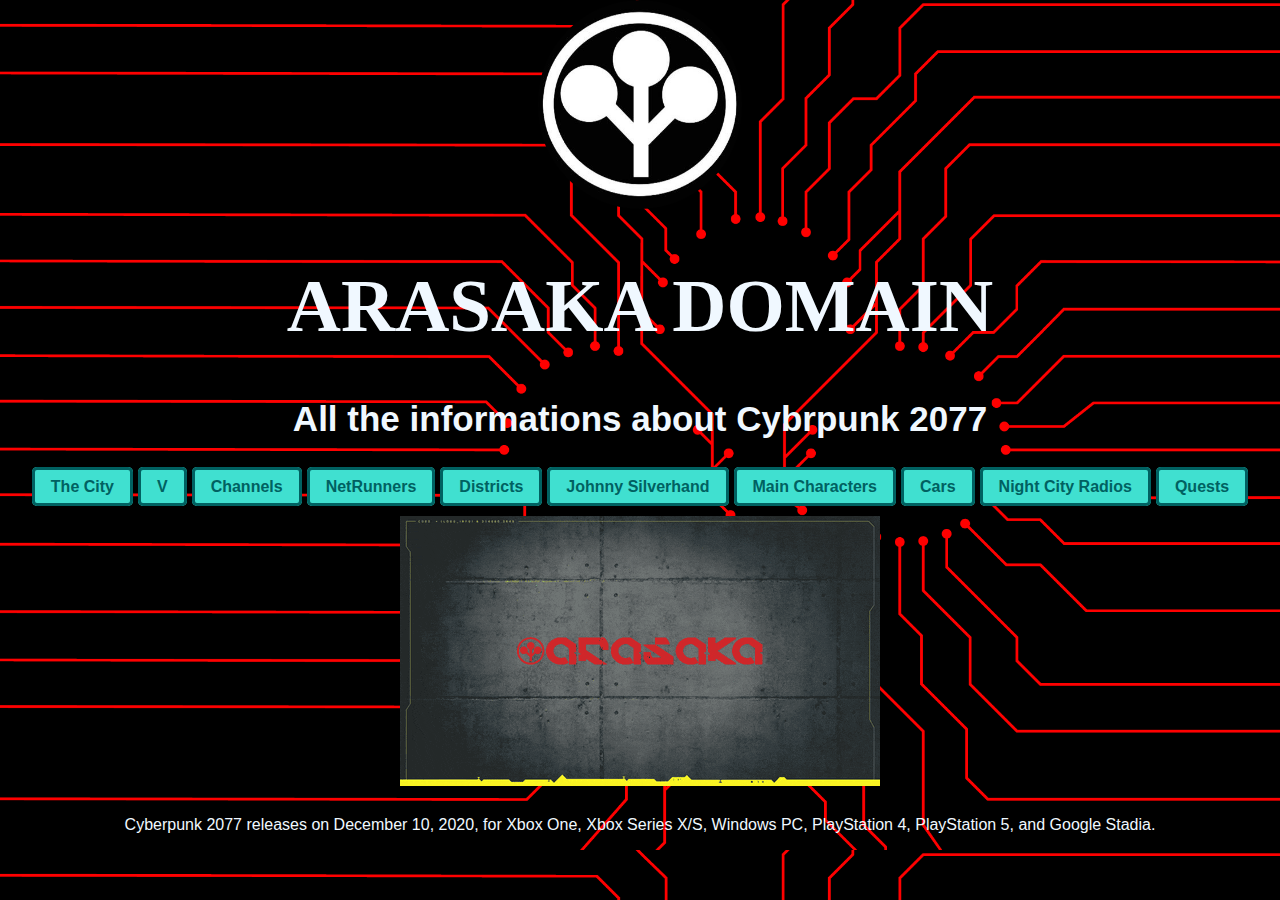
<file: index.html>
<!DOCTYPE html>
<html lang="en">

<head>
  <meta charset="UTF-8">
  <meta http-equiv="X-UA-Compatible" content="IE=edge">
  <meta name="viewport" content="width=device-width, initial-scale=1">
  <link rel="stylesheet" href="style.css">
  <title>Arasaka Domain</title>
</head>

<body>
  <main class="begin">
    <center><img class="image1" src="/img/73e0a184f2149dd9739e51f21bba9cb7.jpg" alt="Arasaka Logo"></center>
    <h1 class="title1">Arasaka Domain</h1>
    <h2 class="title2">All the informations about Cybrpunk 2077</h2>
  </main>
  <nav class="buttons" aria-label="topics">
    <ul>
      <li><a class="city" href="/cyberpunkuntucked/city.html">The City</a></li>
      <li><a class="vincent" href="/">V</a></li>
      <li><a class="channels" href="/">Channels</a></li>
      <li><a class="netrunner" href="/">NetRunners</a></li>
      <li><a class="district" href="/">Districts</a></li>
      <li><a class="jsilverhand" href="/">Johnny Silverhand</a></li>
      <li><a class="maincharacters" href="/">Main Characters</a></li>
      <li><a class="cars" href="/">Cars</a></li>
      <li><a class="radio" href="/">Night City Radios</a></li>
      <li><a class="quests" href="/">Quests</a></li>
    </ul>
  </nav>
  <div class="image2">
    <img src="/img/giphy.gif" alt="gif arasaka">
  </div>
  <footer class="baseboard">
    <p>Cyberpunk 2077 releases on December 10, 2020, for Xbox One, Xbox Series X/S, Windows PC, PlayStation 4, PlayStation 5, and Google Stadia.</p>
  </footer>
</body>

</html>
</file>
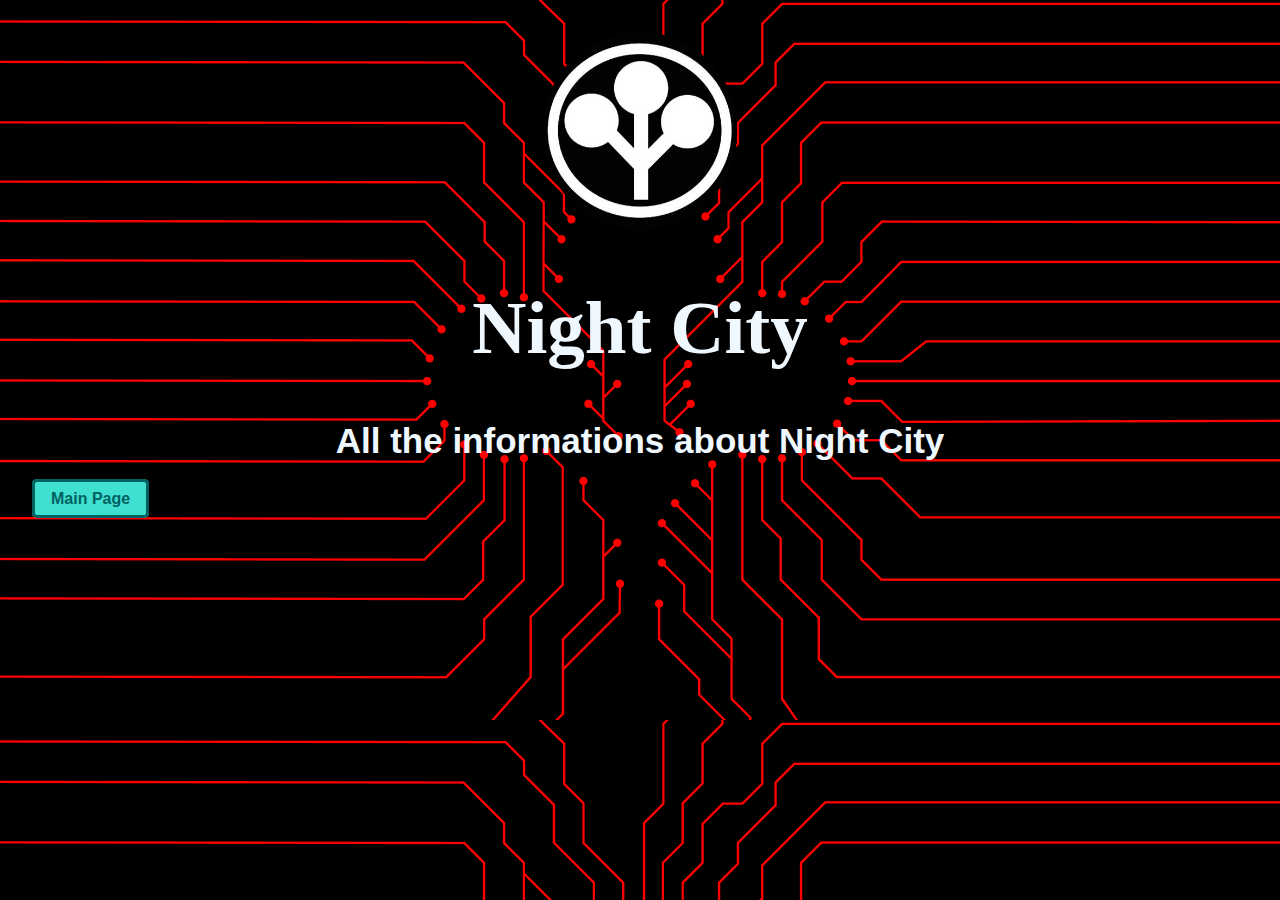
<file: cyberpunkuntucked/city.html>
<!DOCTYPE html>
<html lang="en">

<head>
  <meta charset="UTF-8">
  <meta http-equiv="X-UA-Compatible" content="IE=edge">
  <meta name="viewport" content="width=device-width, initial-scale=1">
  <link rel="stylesheet" href="/cyberpunkuntucked/cyberstyle.css">
  <title>The city</title>
</head>

<body>
  <main class="begin">
    <center><img class="imagecity" src="../img/73e0a184f2149dd9739e51f21bba9cb7.jpg" alt="Arasaka Logo"></center>
    <h1 class="title1">Night City</h1>
    <h2 class="title2">All the informations about Night City</h2>
  </main>
  <a class="main" href="../index.html">Main Page</a>
</body>

</html>
</file>
<file: style.css>
@media (max-width: 700px) {
  ul {
    flex-wrap: wrap;
    gap: 5px;
  }
}
body {
  background-image: url(./img/ddy2yb7-2959c1e9-4de7-40e3-8ae3-e321a1e03e66.png);
  background-size: cover;
  margin: 0;
}
.image1 {
  max-width: 16%;
  border-radius: 190px;
  align-self: 1fr 1fr;
}
.title1 {
  text-align: center;
  color: aliceblue;
  font-size: 75px;
  font-family: Amuse-Bouche Regular;
  grid-column: 1 / -1;
  text-transform: uppercase;
}
.title2 {
  text-align: center;
  color: aliceblue;
  font-size: 35px;
  font-family: Arial, Helvetica, sans-serif;
}
@media (max-width: 600px) {
  .buttons {
    grid-template-columns: 1fr 1fr;
  }
}
.buttons {
  display: grid;
  gap: 10px;
  grid-template-columns: 1fr;
}
.buttons a {
  background: rgb(64, 224, 208);
  padding: 8px 16px;
  text-decoration: none;
  font-family: Arial, Helvetica, sans-serif;
  font-weight: bold;
  border-radius: 5px;
  border-style: solid;
  color: rgb(0, 97, 97);
  transition: 0.3s;
}
.buttons a:hover {
  color: red;
}
.buttons a:focus {
  color: red;
  border: 2px solid red;
}
.buttons a:active {
  background: #f4ec04;
  color: #761;
}
.baseboard {
  text-align: center;
  align-items: center;
  position: bottom;
}
.image2 {
  align-self: 1fr 1fr;
  text-align: center;
  padding: 10px;
}
footer {
  font-family: Arial, Helvetica, sans-serif;
  color: aliceblue;
}
ul {
  list-style: none;
  margin: 5px;
  padding: 5px;
  display: flex;
  gap: 5px;
  margin-right: auto;
  margin-left: auto;
}
</file>
<file: cyberpunkuntucked/cyberstyle.css>
body {
  background-image: url(../img/ddy2yb7-2959c1e9-4de7-40e3-8ae3-e321a1e03e66.png);
  background-size: cover;
  margin: 2rem;
}
a {
  background: rgb(64, 224, 208);
  padding: 8px 16px;
  text-decoration: none;
  font-family: Arial, Helvetica, sans-serif;
  font-weight: bold;
  border-radius: 5px;
  border-style: solid;
  color: rgb(0, 97, 97);
  transition: 0.3s;
}
a:hover {
  color: red;
}

a:focus {
  color: red;
  border: 2px solid red;
}

a:active {
  background: #f4ec04;
  color: #761;
}

.imagecity {
  max-width: 16%;
  border-radius: 190px;
  align-self: 1fr 1fr;
}
.title1 {
  text-align: center;
  color: aliceblue;
  font-size: 75px;
  font-family: Amuse-Bouche Regular;
  grid-column: 1 / -1;
}

.title2 {
  text-align: center;
  color: aliceblue;
  font-size: 35px;
  font-family: Arial, Helvetica, sans-serif;
}
</file>
